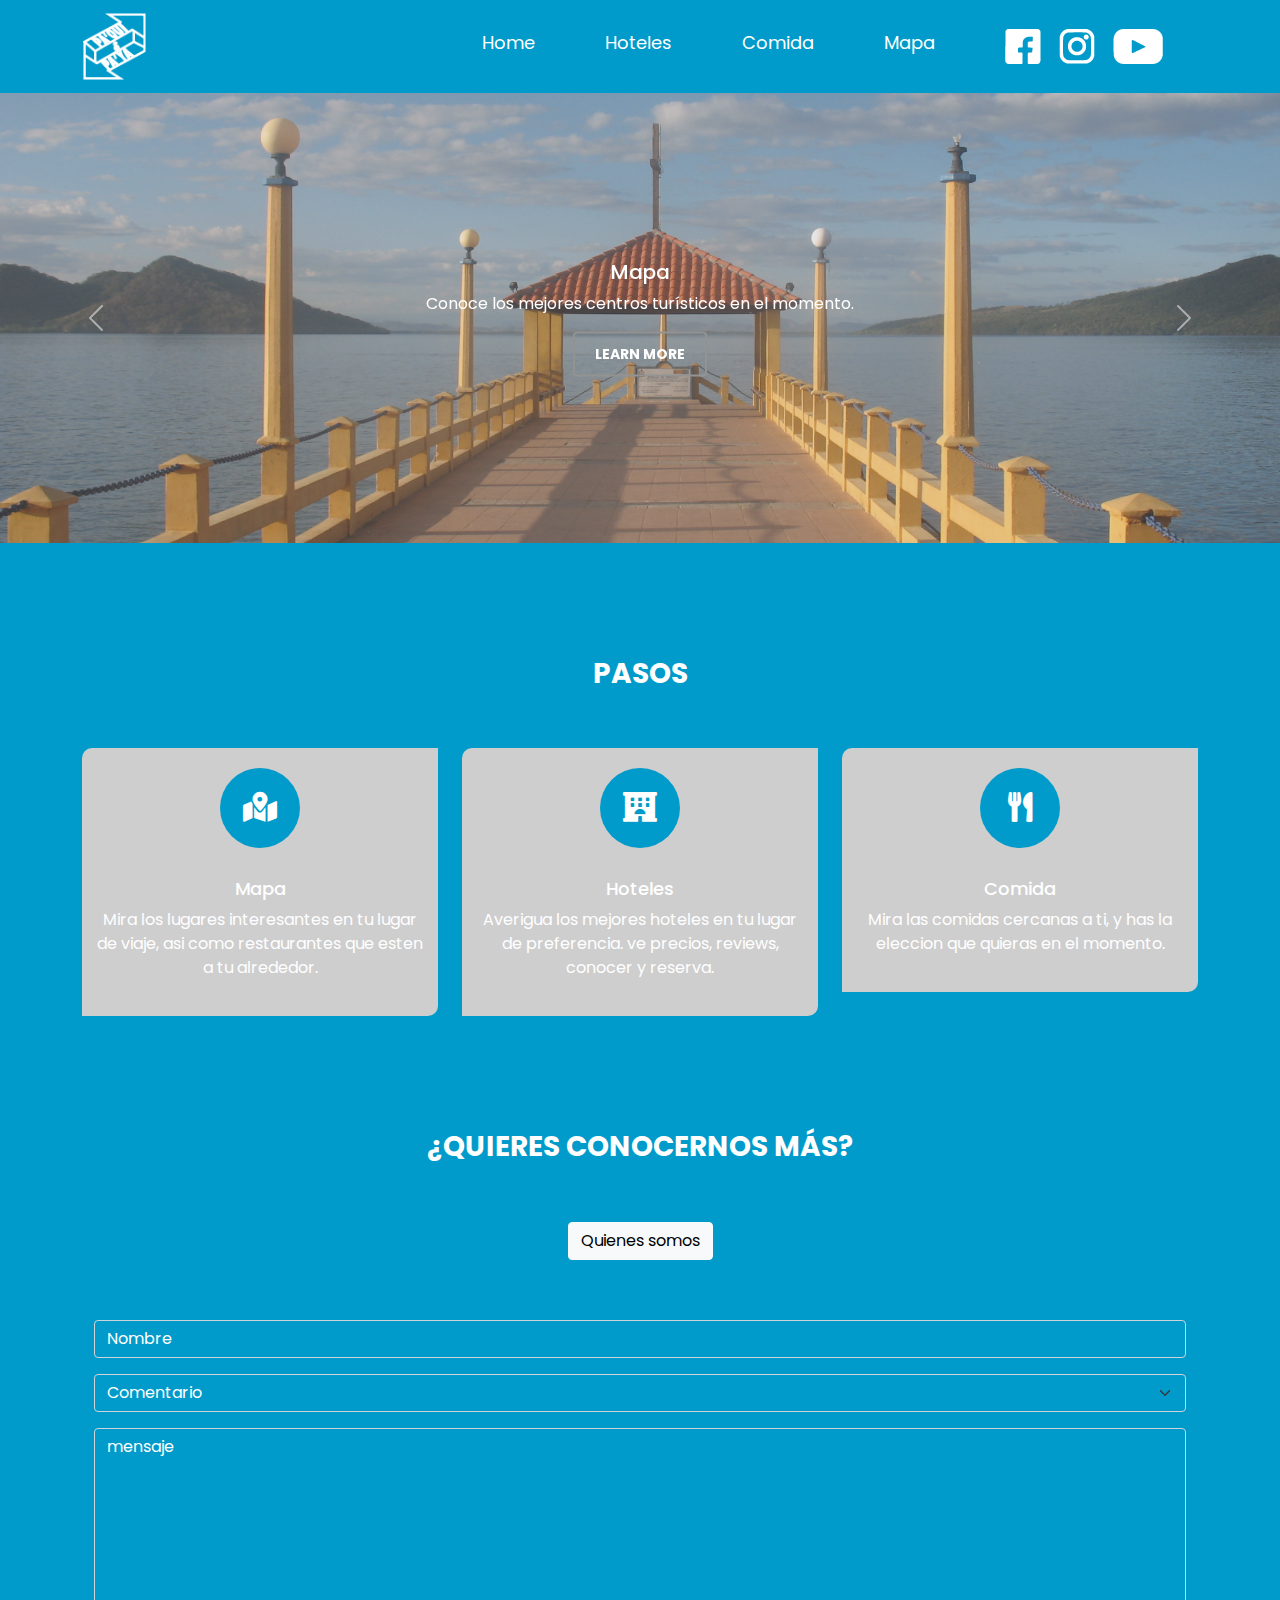
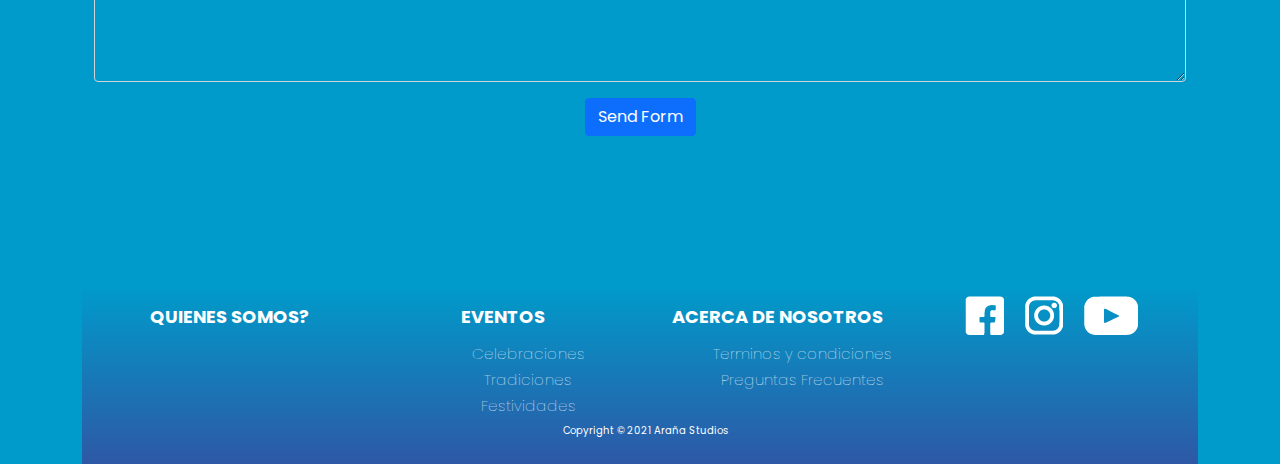
<file: index.html>
<!doctype html>
<html>
<head>
<meta charset="utf-8">
<meta name="viewport" content="width=device-width, initial-scale=1.0">

<title>Pa aqui Pa alla</title>
	<link href="css/bootstrap.min.css" rel="stylesheet">
	<link href="css/bootstrap-custom.css" rel="stylesheet">
	<link href="https://cdnjs.cloudflare.com/ajax/libs/font-awesome/5.15.2/css/all.min.css" rel="stylesheet">
	<link href="css/style.css" rel="stylesheet">
</head>

<body>
	<header>
	   <div class="container">
			<nav class="navbar navbar-expand-lg navbar-light bg-light">
				
			  <a class="navbar-brand" href="index.html"> <img src="img/Logo.png" alt="logotipo" class="img-fluid"> </a>
				 
			  		<a class="navbar-toggler" type="button" data-bs-toggle="collapse" data-bs-target="#navbar" aria-controls="navbar" aria-expanded="false" aria-label="Toggle navigation">
					<span class="navbar-toggler-icon"></span>
			 		</a>

						  <div class="collapse navbar-collapse" id="navbar">
								<ul class="navbar-nav ms-auto">
							  		<li class="nav-item active">
									<a class="nav-link" href="index.html">Home</a>
							  		</li>
									
							 		 <li class="nav-item">
									 <a class="nav-link" href="hoteles.html">Hoteles</a>
							  		 </li>
									
							  		 <li class="nav-item">
									 <a class="nav-link" href="pa-qui-pa-ya-comida.html">Comida</a>
							 		 </li>
									
									 <li class="nav-item">
									 <a class="nav-link" href="mapa.html">Mapa</a>
							 		 </li>
									
									 <li class="nav-item">
									 <a class="nav-link" href="#"><img src="img/Untitled-1.png" alt="social" class="img-fluid"></a>
							 		 </li>
									
									
							  		 
				</ul>

			  </div>
	
			</nav>
		</div>
	</header>
	

	<section id="hero">
		
		<div id="carouselExampleCaptions" class="carousel slide" data-bs-ride="carousel">
			
			
			
			  <div class="carousel-inner">
				  
				<div class="carousel-item active">
				  <img src="img/fodno.png" class="d-block w-100" alt="...">
				  <div class="carousel-caption d-none d-md-block">
					<h5>Mapa</h5>
					<p>Conoce los mejores centros turísticos en el momento.</p>
					  <a href="mapa.html" class="btn btn-light">Learn More</a>
				  </div>
				</div>
				  
				<div class="carousel-item">
				  <img src="img/hoteles.png" class="d-block w-100" alt="...">
				  <div class="carousel-caption d-none d-md-block">
					<h5>Hoteles</h5>
					<p>Conoce las mejores ofertas hoteleras de acuerdo a tu presupuesto.</p>
					  <a href="hoteles.html" class="btn btn-light">Learn More</a>
				  </div>
				</div>
				  
				<div class="carousel-item">
				  <img src="img/food.png" class="d-block w-100" alt="...">
				  <div class="carousel-caption d-none d-md-block">
					<h5>Comida</h5>
					<p>Siempre es bueno saber cuál es el mejor lugar para comer.</p>
					  <a href="pa-qui-pa-ya-comida.html" class="btn btn-light">Learn More</a>
				  </div>
				</div>
				  
			  </div>
			
			
			  <a class="carousel-control-prev" data-bs-target="#carouselExampleCaptions"  data-bs-slide="prev">
				<span class="carousel-control-prev-icon" aria-hidden="true"></span>
				<span class="visually-hidden">Previous</span>
			  </a>
			
			  <a class="carousel-control-next"  data-bs-target="#carouselExampleCaptions"  data-bs-slide="next">
				<span class="carousel-control-next-icon" aria-hidden="true"></span>
				<span class="visually-hidden">Next</span>
			  </a>
						
</div>
	
	</section>
	
	
	<section id="pasos" class="section">
		<div class="container">
			
			<h2 class="titulo">Pasos</h2>
			
			<div class="row">
				
				<article class="col-lg-4 col-sm-6 col-12">
					<div class="feature">
						<span class="circulo"><i class="fas fa-map-marked-alt"></i></span>
					    <h4>Mapa</h4>
					    <p>Mira los lugares interesantes en tu lugar de viaje, asi como restaurantes que esten a tu alrededor.</p>
					</div>	
				</article>
										 
				<article class="col-lg-4 col-sm-6 col-12">
					<div class="feature">
						<span class="circulo"><i class="fas fa-hotel"></i></span>
					    <h4>Hoteles</h4>
					    <p>Averigua los mejores hoteles en tu lugar de preferencia. ve precios, reviews, conocer y reserva.</p>
					</div>
				</article>
				
				
				
				<article class="col-lg-4 col-sm-6 col-12">
					<div class="feature">
						<span class="circulo"><i class="fas fa-utensils"></i></span>
					    <h4>Comida</h4>
					    <p>Mira las comidas cercanas a ti, y has la eleccion que quieras en el momento.</p>
					</div>   
				</article>
				 
				
			</div>
		</div>
	</section>
	
	<section id="somos" class="container">
		<div class="container">
<h2 class="titulo">¿Quieres conocernos más?</h2>
<a href="quienes.html" class="btn btn-light">Quienes somos</a>
		</div>


	
	<section id="contacto">
		<div class="container">
			<form name="form-contact" id="form-contact" method="post" action="">
						
						<div class="mb-3">
							
								<input type="text" name="name" id="name" class="form-control" placeholder="Nombre" required>
							
										
						</div>
						
						<div class="mb-3">
							<select name="subject" id="subject" class="form-select">
								<option value="Comentarios">Comentario</option>
								<option value="Consulta">Consulta</option>
								<option value="Consulta">Solicitud</option>
							</select>
						</div>
						
						<div class="mb-3">
							<textarea name="message" id="message" class="form-control" rows="10" placeholder="mensaje" required></textarea>
						</div>
						
						<div class="mb-3">
							<button type="submit" class="btn btn-primary">Send Form</button>
						</div>
					</form>
					
		</div>
	</section>
	
	<footer>
		<div class="container">
			<div class="row">
				<article class="col-lg-3 col-sm-4 col-12">
					<h3>Quienes somos?</h3>
				</article>
				
				<article class="col-lg-3 col-sm-4 col-12">
					<h3>Eventos</h3>
					<h4>Celebraciones</h4>
					<h4>Tradiciones</h4>
					<h4>Festividades</h4>
				</article>
				
				<article class="col-lg-3 col-sm-4 col-12">
					<h3>Acerca de Nosotros</h3>
					<h4>Terminos y condiciones</h4>
					<h4>Preguntas Frecuentes</h4>
				</article>
				
				<article class="col-lg-3 col-sm-4 col-12">
					<img src="img/iconos.png" alt="iconos" class="img-fluid">
				</article>
			
			
			</div>
			<p>Copyright &copy; 2021 <span>Araña Studios</span></p>
		</div>
	</footer>
	
	
	<script src="js/jquery.min.js"></script>
	<script src="js/bootstrap.min.js"></script>
			<meta name="description" content="informacion de nuestra contacto para nuestro sitio, donde puedes enviarnos un mensaje o encontar 
	nuestra direccion para tu">
	<meta name="keywords" content="turismo, honduras, turismo honduras, ruta lenca, punta sal, copan, roatan">
</body>
</html>
</file>
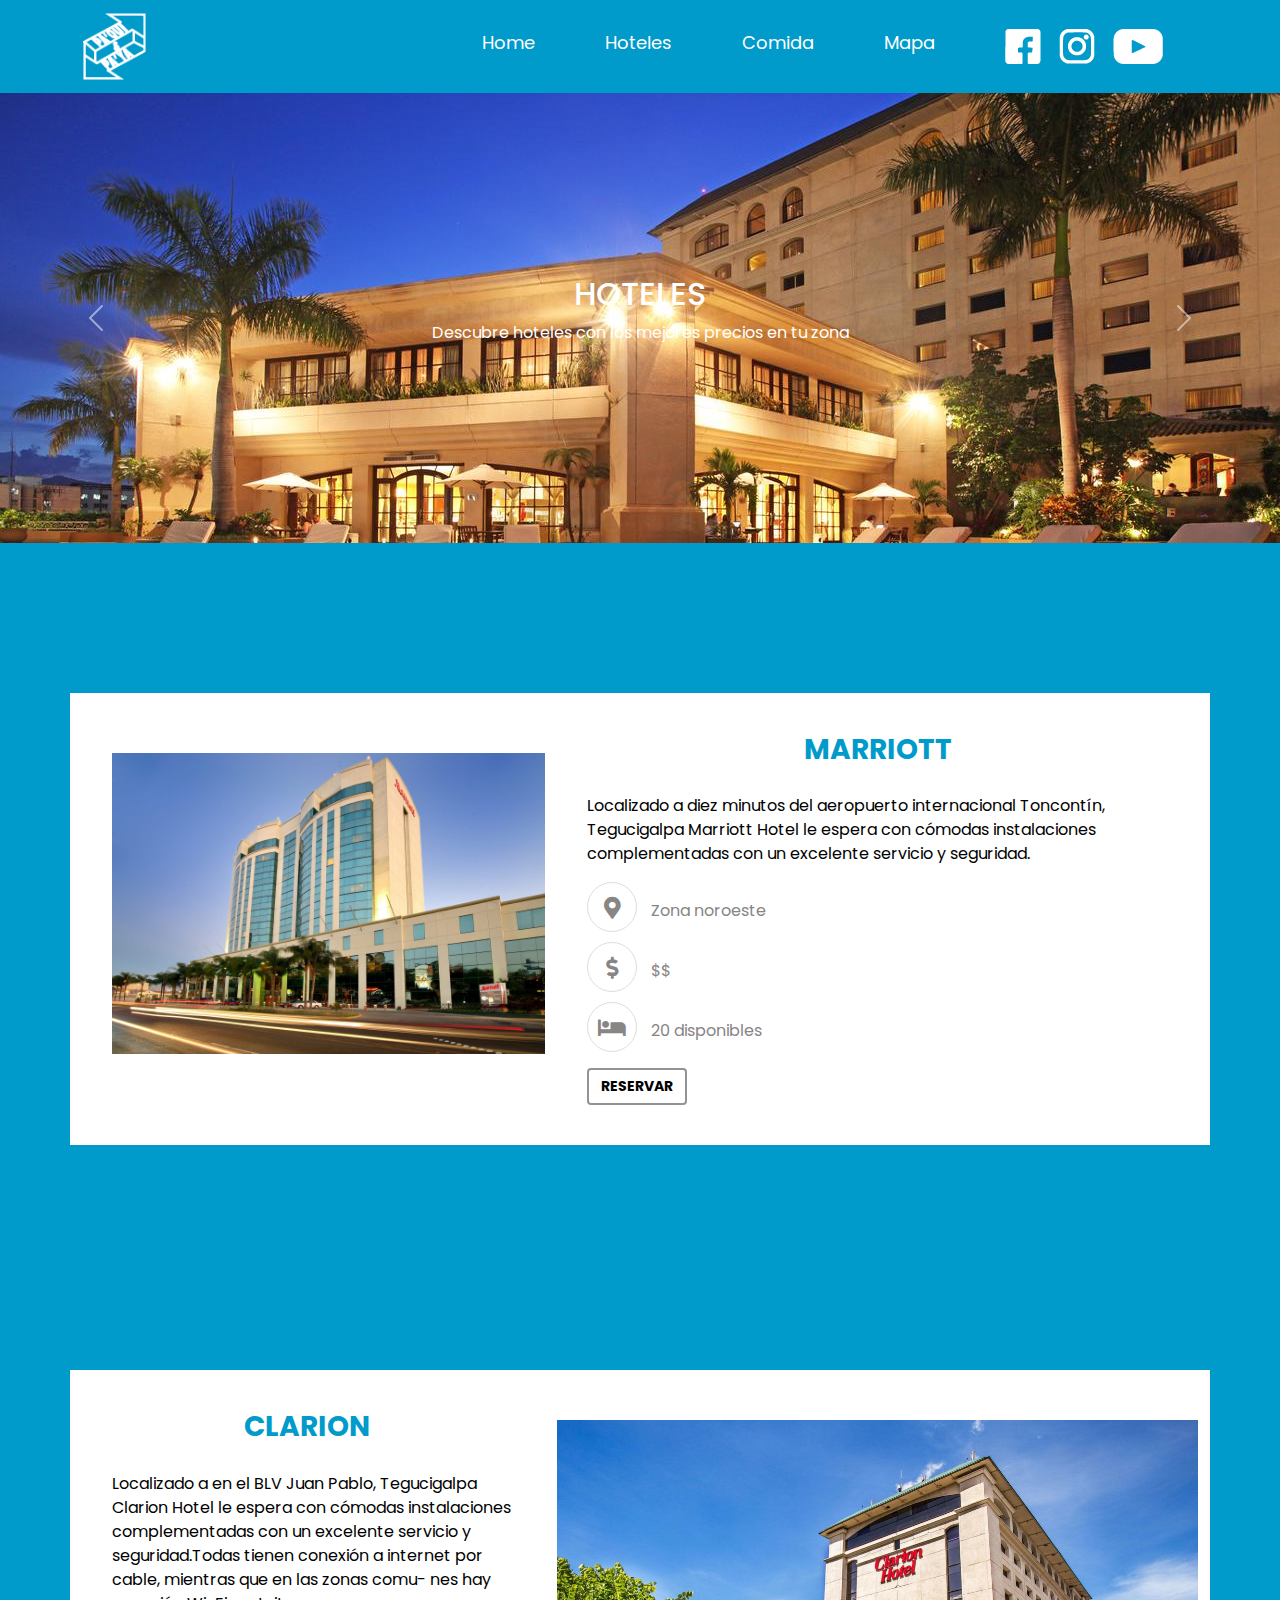
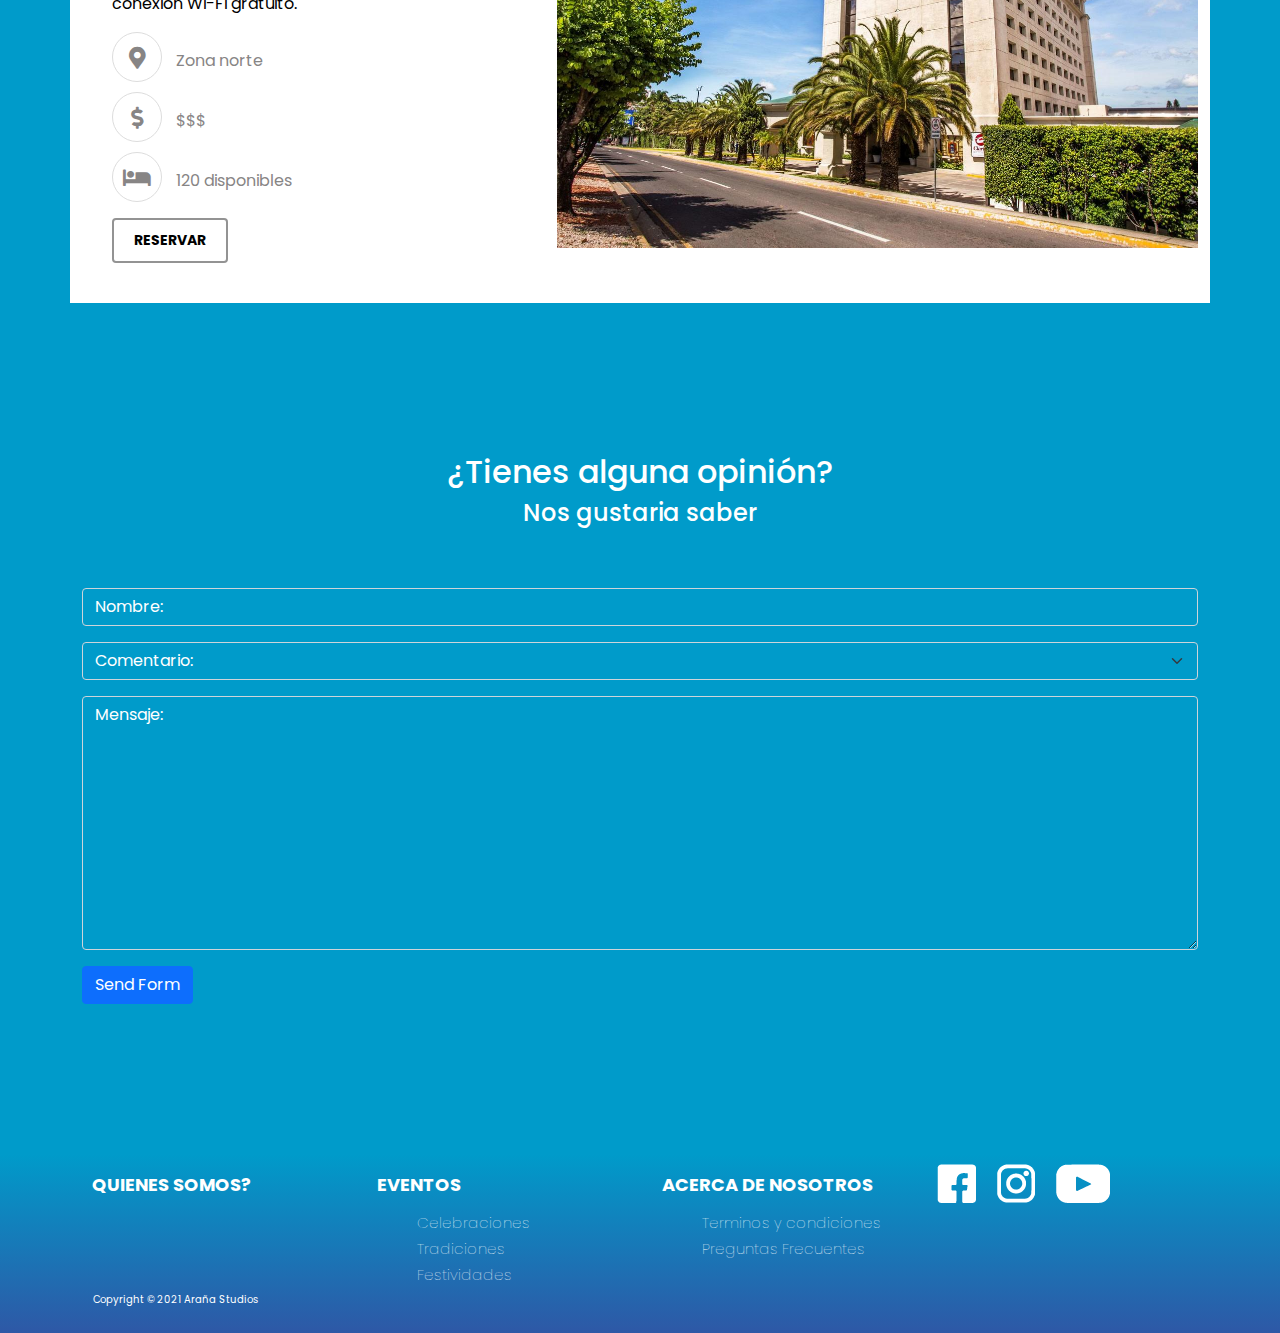
<file: hoteles.html>
<!doctype html>
<html>
<head>
<meta charset="utf-8">
<meta name="viewport" content="width=device-width, initial-scale=1.0">

<title>Pa aqui Pa alla</title>
	<link href="css/bootstrap.min.css" rel="stylesheet">
	<link href="css/bootstrap-custom.css" rel="stylesheet">
	<link href="https://cdnjs.cloudflare.com/ajax/libs/font-awesome/5.15.2/css/all.min.css" rel="stylesheet">
	<link href="css/style.css" rel="stylesheet">
</head>

<body>
	<header>
	   <div class="container">
			<nav class="navbar navbar-expand-lg navbar-light bg-light">
				
			  <a class="navbar-brand" href="index.html"> <img src="img/Logo.png" alt="logotipo" class="img-fluid"> </a>
				 
			  		<a class="navbar-toggler" type="button" data-bs-toggle="collapse" data-bs-target="#navbar" aria-controls="navbar" aria-expanded="false" aria-label="Toggle navigation">
					<span class="navbar-toggler-icon"></span>
			 		</a>

						  <div class="collapse navbar-collapse" id="navbar">
								<ul class="navbar-nav ms-auto">
							  		<li class="nav-item">
									<a class="nav-link" href="index.html">Home</a>
							  		</li>
									
							 		 <li class="nav-item active">
									 <a class="nav-link" href="#">Hoteles</a>
							  		 </li>
									
							  		 <li class="nav-item">
									 <a class="nav-link" href="pa-qui-pa-ya-comida.html">Comida</a>
							 		 </li>
									
									 <li class="nav-item">
									 <a class="nav-link" href="mapa.html">Mapa</a>
							 		 </li>
									
									 <li class="nav-item">
									 <a class="nav-link" href="#"><img src="img/Untitled-1.png" alt="social" class="img-fluid"></a>
							 		 </li>
									
									
							  		 
				</ul>

			  </div>
	
			</nav>
		</div>
	</header>
	

	<section id="hero">
		
		<div id="carouselExampleCaptions" class="carousel slide" data-bs-ride="carousel">
		
			  <div class="carousel-inner">
				  
				<div class="carousel-item active">
				  <img src="img/hotel1.jpg" class="d-block w-100" alt="...">
				  <div class="carousel-caption d-none d-md-block">
					<h2>HOTELES</h2>
					<p>Descubre hoteles con los mejores precios en tu zona</p>
					 
				  </div>
				</div>
				  
				<div class="carousel-item">
				  <img src="img/kkk.jpeg" class="d-block w-100" alt="...">
				  <div class="carousel-caption d-none d-md-block">
					<h2>HABITACIONES</h2>
					<p>Habitaciones comodas, cinco estrellas con las mejores vistas</p>
					  
				  </div>
				</div>
				  
				<div class="carousel-item">
				  <img src="img/jjj.png" class="d-block w-100" alt="...">
				  <div class="carousel-caption d-none d-md-block">
					<h2>PERSONAL</h2>
					<p>Personal cien porciento capacitado para cubrir todas tus necesidades </p>
					  
				  </div>
				</div>
				  
			  </div>
			
			
			  <a class="carousel-control-prev" data-bs-target="#carouselExampleCaptions"  data-bs-slide="prev">
				<span class="carousel-control-prev-icon" aria-hidden="true"></span>
				<span class="visually-hidden">Previous</span>
			  </a>
			
			  <a class="carousel-control-next"  data-bs-target="#carouselExampleCaptions"  data-bs-slide="next">
				<span class="carousel-control-next-icon" aria-hidden="true"></span>
				<span class="visually-hidden">Next</span>
			  </a>
						
</div>
	
	</section>
	
	
	<section id="marriot" class="section">
		<div class="container">
			<div class="row">
			<article class="col-lg-5 col-sm-6 col-12">
			<img src="img/marriot.jpeg" alt="scuare" class="img-fluid" width="1800px" height="1800px">
			</article>
			
			<article class="col-lg-7 col-sm-6 col-12">
				<h2 class="titulo"> Marriott</h2>
				<p>Localizado a diez minutos del aeropuerto internacional Toncontín, Tegucigalpa Marriott Hotel le espera con cómodas instalaciones complementadas con un excelente servicio y seguridad. </p>
				<ul class="list-icon list-unstyled">
				<li> <i class="fas fa-map-marker-alt"></i> Zona noroeste</li>
					<li> <i class="fas fa-dollar-sign"></i> $$</li>
					<li> <i class="fas fa-bed"></i> 20 disponibles</li>
				</ul>
				<a href="#" class="btn btn-light">Reservar</a>
			
			</article>
		</div>
			
		</div>
	</section>
	
	<section id="clarion" class="section">
		<div class="container">
			<div class="row">
			<article class="col-lg-5 col-sm-6 col-12">
				<h2 class="titulo"> Clarion</h2>
				<p>Localizado a en el BLV Juan Pablo, Tegucigalpa Clarion Hotel le espera con cómodas instalaciones complementadas con un excelente servicio y seguridad.Todas tienen conexión a internet por cable, mientras que en las zonas comu- nes hay conexión Wi-Fi gratuito.  </p>
				<ul class="list-icon list-unstyled">
				<li> <i class="fas fa-map-marker-alt"></i> Zona norte</li>
					<li> <i class="fas fa-dollar-sign"></i> $$$</li>
					<li> <i class="fas fa-bed"></i> 120 disponibles</li>
				</ul>
				<a href="#" class="btn btn-light">Reservar</a>
			
			</article>
			
			<article class="col-lg-7 col-sm-6 col-12">
				<img src="img/clarion.jpg" alt="scuare2" class="img-fluid" width="1800px" height="1800px">
				
				</div>
			</div>
			</section>
	<div class="container" id="preguntas">
		
		<h2> ¿Tienes alguna opinión?</h2>
		<h4> Nos gustaria saber</h4>
		</div>
	
	<section id="contacto">
		<div class="container">
			<form name="form-contact" id="form-contact" method="post" action="">
						
						<div class="mb-3">
							
								<input type="text" name="name" id="name" class="form-control" placeholder="Nombre:" required>
							
										
						</div>
						
						<div class="mb-3">
							<select name="subject" id="subject" class="form-select">
								<option value="Comentarios">Comentario:</option>
								<option value="Consulta">Consulta:</option>
								<option value="Consulta">Solicitud:</option>
							</select>
						</div>
						
						<div class="mb-3">
							<textarea name="message" id="message" class="form-control" rows="10" placeholder="Mensaje:" required></textarea>
						</div>
						
						<div class="mb-3">
							<button type="submit" class="btn btn-primary">Send Form</button>
						</div>
					</form>
					
		</div>
	</section>
	
	<footer>
		<div class="container">
			<div class="row">
				<article class="col-lg-3 col-sm-4 col-12">
					<h3>Quienes somos?</h3>
				</article>
				
				<article class="col-lg-3 col-sm-4 col-12">
					<h3>Eventos</h3>
					<h4>Celebraciones</h4>
					<h4>Tradiciones</h4>
					<h4>Festividades</h4>
				</article>
				
				<article class="col-lg-3 col-sm-4 col-12">
					<h3>Acerca de Nosotros</h3>
					<h4>Terminos y condiciones</h4>
					<h4>Preguntas Frecuentes</h4>
				</article>
				
				<article class="col-lg-3 col-sm-4 col-12">
					<img src="img/iconos.png" alt="iconos" class="img-fluid">
				</article>
			
			
			</div>
			<p>Copyright &copy; 2021 <span>Araña Studios</span></p>
		</div>
	</footer>
	
	
	<script src="js/jquery.min.js"></script>
	<script src="js/bootstrap.min.js"></script>
</body>
</html>
</file>
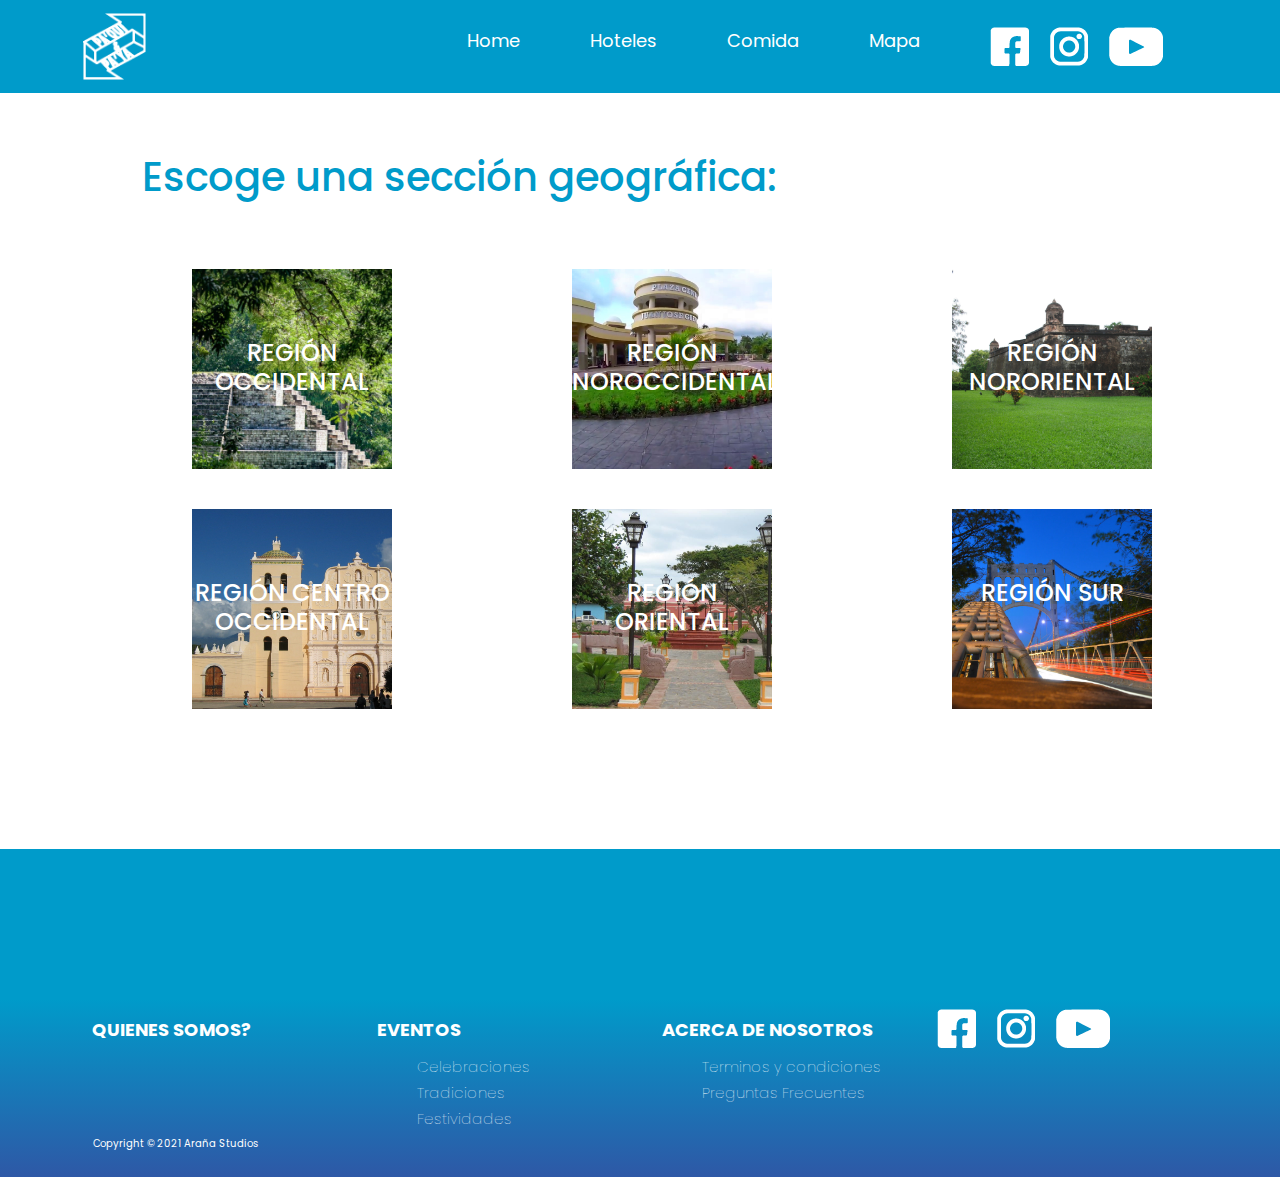
<file: mapa.html>
<!DOCTYPE html>
<html>
  <head>
    <meta charset="utf-8">
	<meta name="viewport" content="width=device-width, initial-scale=1.0">
    <title>Mapas</title>
    <!-- Bootstrap -->
	<link href="css/bootstrap.min.css" rel="stylesheet">
	<link href="css/bootstrap-custom.css" rel="stylesheet">
	<link href="https://cdnjs.cloudflare.com/ajax/libs/font-awesome/5.15.2/css/all.min.css" rel="stylesheet">
	<link href="css/style.css" rel="stylesheet">
	</head>
	
	  <body>
	<header>
	   <div class="container">
			<nav class="navbar navbar-expand-lg navbar-light">
				
			  <a class="navbar-brand" href="index.html"> <img src="img/Logo.png" alt="logotipo" class="img-fluid"> </a>
				 
			  		<a class="navbar-toggler" type="button" data-bs-toggle="collapse" data-bs-target="#navbar" aria-controls="navbar" aria-expanded="false" aria-label="Toggle navigation">
					<span class="navbar-toggler-icon"></span>
			 		</a>

						  <div class="collapse navbar-collapse" id="navbar">
								<ul class="navbar-nav ms-auto">
							  		<li class="nav-item">
									<a class="nav-link" href="index.html">Home</a>
							  		</li>
									
							 		 <li class="nav-item">
									 <a class="nav-link" href="hoteles.html">Hoteles</a>
							  		 </li>
									
							  		 <li class="nav-item">
									 <a class="nav-link" href="pa-qui-pa-ya-comida.html">Comida</a>
							 		 </li>
									
									 <li class="nav-item active">
									 <a class="nav-link" href="mapa.html">Mapa</a>
							 		 </li>
									
									 <li class="nav-item">
									 <a class="nav-link" href="#"><img src="img/iconos.png" alt="social" class="img-fluid"></a>
							 		 </li>
									
									
							  		 
				</ul>

			  </div>
	
			</nav>
	  </div>
	</header>
	  
	<section id="region">	  
		<div class="container">
			<h1>Escoge una sección geográfica:</h1>
		</div>
		
		<section id="features">
		<div class="container">
			<div class="row">
				<article class="col-lg-4 col-sm-3 col-12">
					<span class="cuadrado1"><h4>REGIÓN OCCIDENTAL</h4></span>
				</article>
				
				<article class="col-lg-4 col-sm-3 col-12">
					<span class="cuadrado2"><h4>REGIÓN NOROCCIDENTAL</h4></span>
				</article>
				
				<article class="col-lg-4 col-sm-3 col-12">
					<span class="cuadrado3"><h4>REGIÓN NORORIENTAL</h4></span>
				</article>
				
				<article class="col-lg-4 col-sm-3 col-12">
					<span class="cuadrado4"><h4>REGIÓN CENTRO OCCIDENTAL</h4></span>
				</article>
				
				<article class="col-lg-4 col-sm-3 col-12">
					<span class="cuadrado5"><h4>REGIÓN ORIENTAL</h4></span>
				</article>
				
				<article class="col-lg-4 col-sm-3 col-12">
					<span class="cuadrado6"><h4>REGIÓN SUR</h4></span>
				</article>
				
			</div>
		</div>
		</section>
		  </section>
	  <footer>
		<div class="container">
			<div class="row">
				<article class="col-lg-3 col-sm-4 col-12">
					<h3>Quienes somos?</h3>
				</article>
				
				<article class="col-lg-3 col-sm-4 col-12">
					<h3>Eventos</h3>
					<h4>Celebraciones</h4>
					<h4>Tradiciones</h4>
					<h4>Festividades</h4>
				</article>
				
				<article class="col-lg-3 col-sm-4 col-12">
					<h3>Acerca de Nosotros</h3>
					<h4>Terminos y condiciones</h4>
					<h4>Preguntas Frecuentes</h4>
				</article>
				
				<article class="col-lg-3 col-sm-4 col-12">
					<img src="img/iconos.png" alt="iconos" class="img-fluid">
				</article>
			
			
			</div>
			<p>Copyright &copy; 2021 <span>Araña Studios</span></p>
		</div>
	</footer>
	  

  	<!-- body code goes here -->


	<!-- jQuery (necessary for Bootstrap's JavaScript plugins) --> 
	<script src="js/jquery-3.4.1.min.js"></script>

	<!-- Include all compiled plugins (below), or include individual files as needed -->
	<script src="js/popper.min.js"></script> 
	<script src="js/bootstrap-4.4.1.js"></script>
  </body>
</html>
</file>
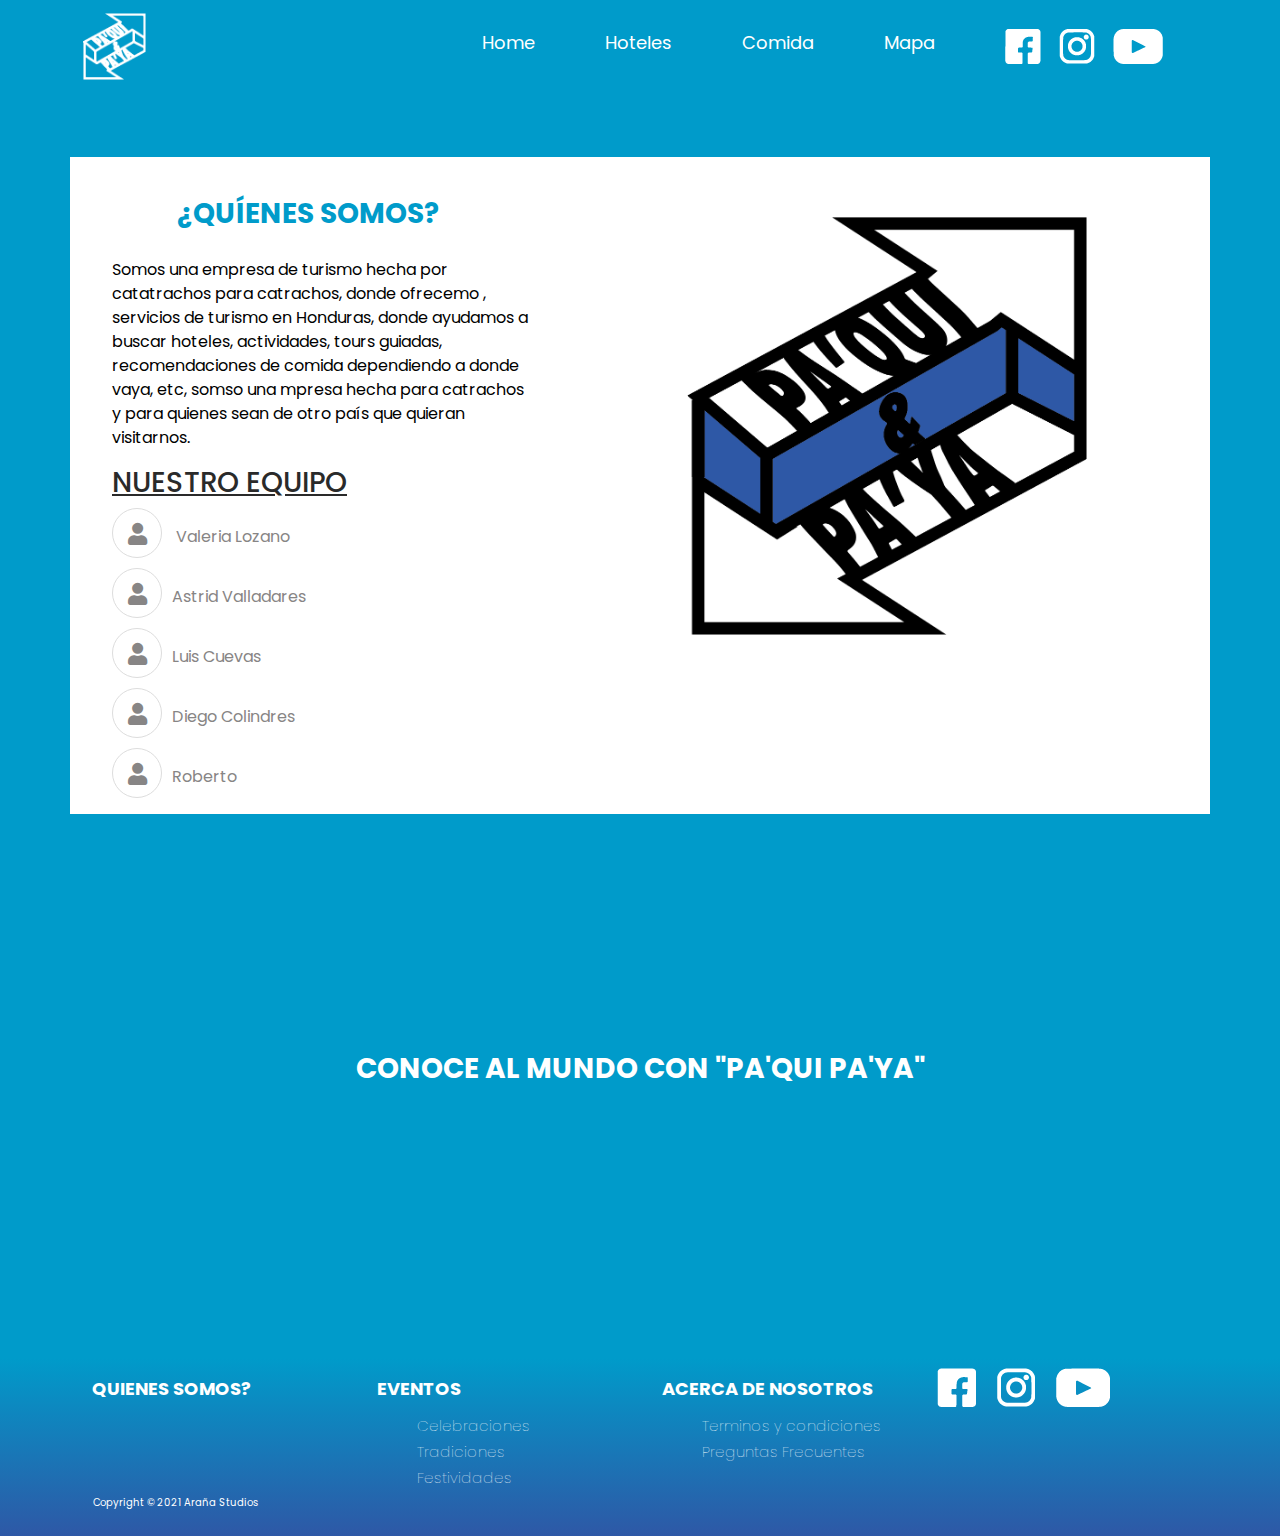
<file: quienes.html>
<!doctype html>
<html>
<head>
<meta charset="utf-8">
<meta name="viewport" content="width=device-width, initial-scale=1.0">

<title>Pa aqui Pa alla</title>
	<link href="css/bootstrap.min.css" rel="stylesheet">
	<link href="css/bootstrap-custom.css" rel="stylesheet">
	<link href="https://cdnjs.cloudflare.com/ajax/libs/font-awesome/5.15.2/css/all.min.css" rel="stylesheet">
	<link href="css/style.css" rel="stylesheet">
</head>

<body>
	<header>
	   <div class="container">
			<nav class="navbar navbar-expand-lg navbar-light bg-light">
				
			  <a class="navbar-brand" href="index.html"> <img src="img/Logo.png" alt="logotipo" class="img-fluid"> </a>
				 
			  		<a class="navbar-toggler" type="button" data-bs-toggle="collapse" data-bs-target="#navbar" aria-controls="navbar" aria-expanded="false" aria-label="Toggle navigation">
					<span class="navbar-toggler-icon"></span>
			 		</a>

						  <div class="collapse navbar-collapse" id="navbar">
								<ul class="navbar-nav ms-auto">
							  		<li class="nav-item active">
									<a class="nav-link" href="index.html">Home</a>
							  		</li>
									
							 		 <li class="nav-item">
									 <a class="nav-link" href="hoteles.html">Hoteles</a>
							  		 </li>
									
							  		 <li class="nav-item">
									 <a class="nav-link" href="pa-qui-pa-ya-comida.html">Comida</a>
							 		 </li>
									
									 <li class="nav-item">
									 <a class="nav-link" href="mapa.html">Mapa</a>
							 		 </li>
									
									 <li class="nav-item">
									 <a class="nav-link" href="#"><img src="img/Untitled-1.png" alt="social" class="img-fluid"></a>
							 		 </li>
									
									
							  		 
				</ul>

			  </div>
	
			</nav>
		</div>
	</header>

	
	
	<section id="who" class="section">
		<div class="container">
			<div class="row">
			<article class="col-lg-5 col-sm-6 col-12">
			<h2 class="titulo"> ¿quíenes somos?</h2>
				<p>Somos una empresa de turismo hecha por catatrachos para catrachos, donde ofrecemo , servicios de turismo en Honduras, donde ayudamos a buscar hoteles, actividades, tours guiadas, recomendaciones de comida dependiendo a donde vaya, etc, somso una mpresa hecha para catrachos y para quienes sean de otro país que quieran visitarnos.   </p>
				<h3><u>NUESTRO EQUIPO</u></h3>
				<ul class="list-icon list-unstyled">
				<li> <i class="fas fa-user"></i> Valeria Lozano</li>
					<li> <i class="fas fa-user"></i>Astrid Valladares</li>
					<li> <i class="fas fa-user"></i>Luis Cuevas </li>
					<li> <i class="fas fa-user"></i>Diego Colindres </li>
					<li> <i class="fas fa-user"></i>Roberto </li>
				</ul>
				
			</article>
			
			<article class="col-lg-7 col-sm-6 col-12">
				<img src="img/Copia de AZUL-BLANCO.png" alt="scuare" class="img-fluid" width="400px" height="800px">

			
			</article>
		</div>
			
		</div>
	</section>
	
	
		<section id="equipo" class="section">	
	<div class="container">
	
		<h1 class="titulo"> Conoce al mundo con "Pa'qui Pa'ya" </h1>
		
		
			</div>
		</section>
	<footer>
		<div class="container">
			<div class="row">
				<article class="col-lg-3 col-sm-4 col-12">
					<h3>Quienes somos?</h3>
				</article>
				
				<article class="col-lg-3 col-sm-4 col-12">
					<h3>Eventos</h3>
					<h4>Celebraciones</h4>
					<h4>Tradiciones</h4>
					<h4>Festividades</h4>
				</article>
				
				<article class="col-lg-3 col-sm-4 col-12">
					<h3>Acerca de Nosotros</h3>
					<h4>Terminos y condiciones</h4>
					<h4>Preguntas Frecuentes</h4>
				</article>
				
				<article class="col-lg-3 col-sm-4 col-12">
					<img src="img/iconos.png" alt="iconos" class="img-fluid">
				</article>
			
			
			</div>
			<p>Copyright &copy; 2021 <span>Araña Studios</span></p>
		</div>
	</footer>
	
	
	<script src="js/jquery.min.js"></script>
	<script src="js/bootstrap.min.js"></script>
		<meta name="description" content="informacion de nuestra contacto para nuestro sitio, donde puedes enviarnos un mensaje o encontar 
	nuestra direccion para tu">
	<meta name="keywords" content="turismo, honduras, turismo honduras, ruta lenca, punta sal, copan, roatan">
</body>
</html>
</file>
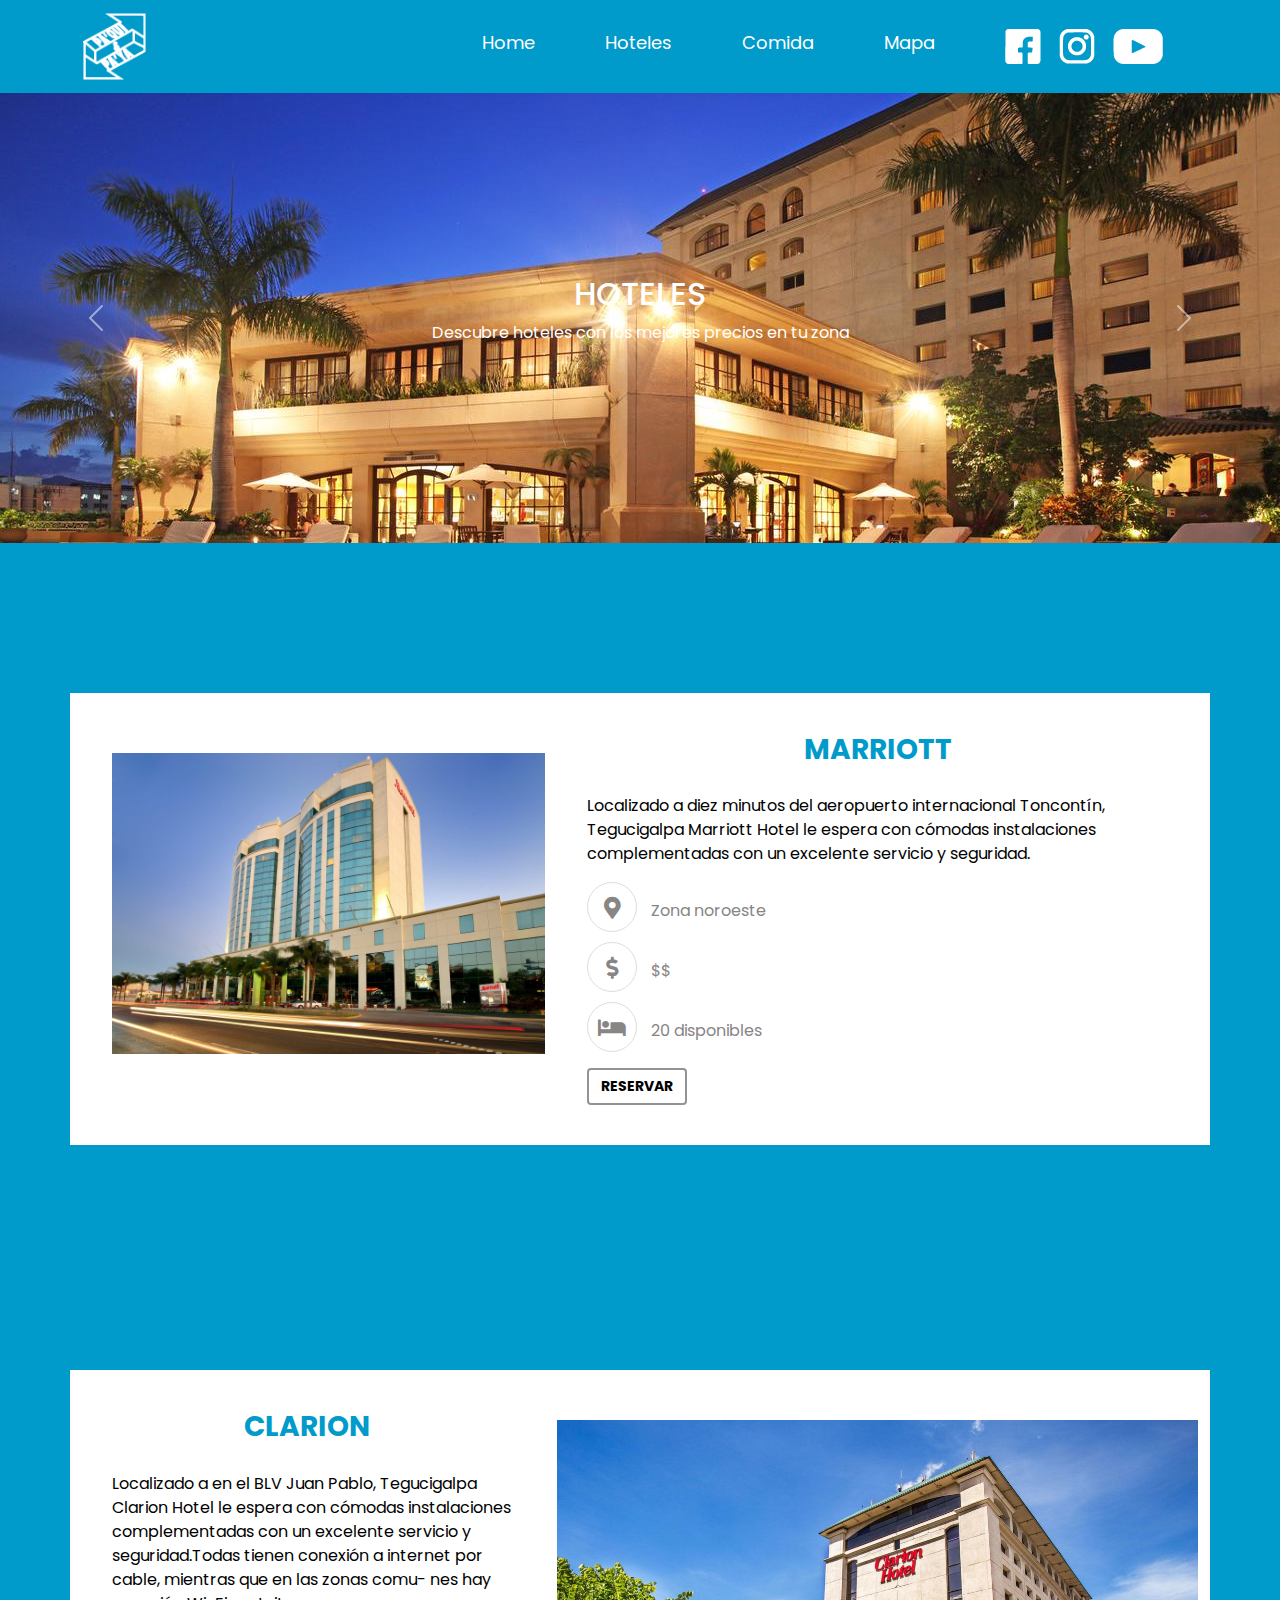
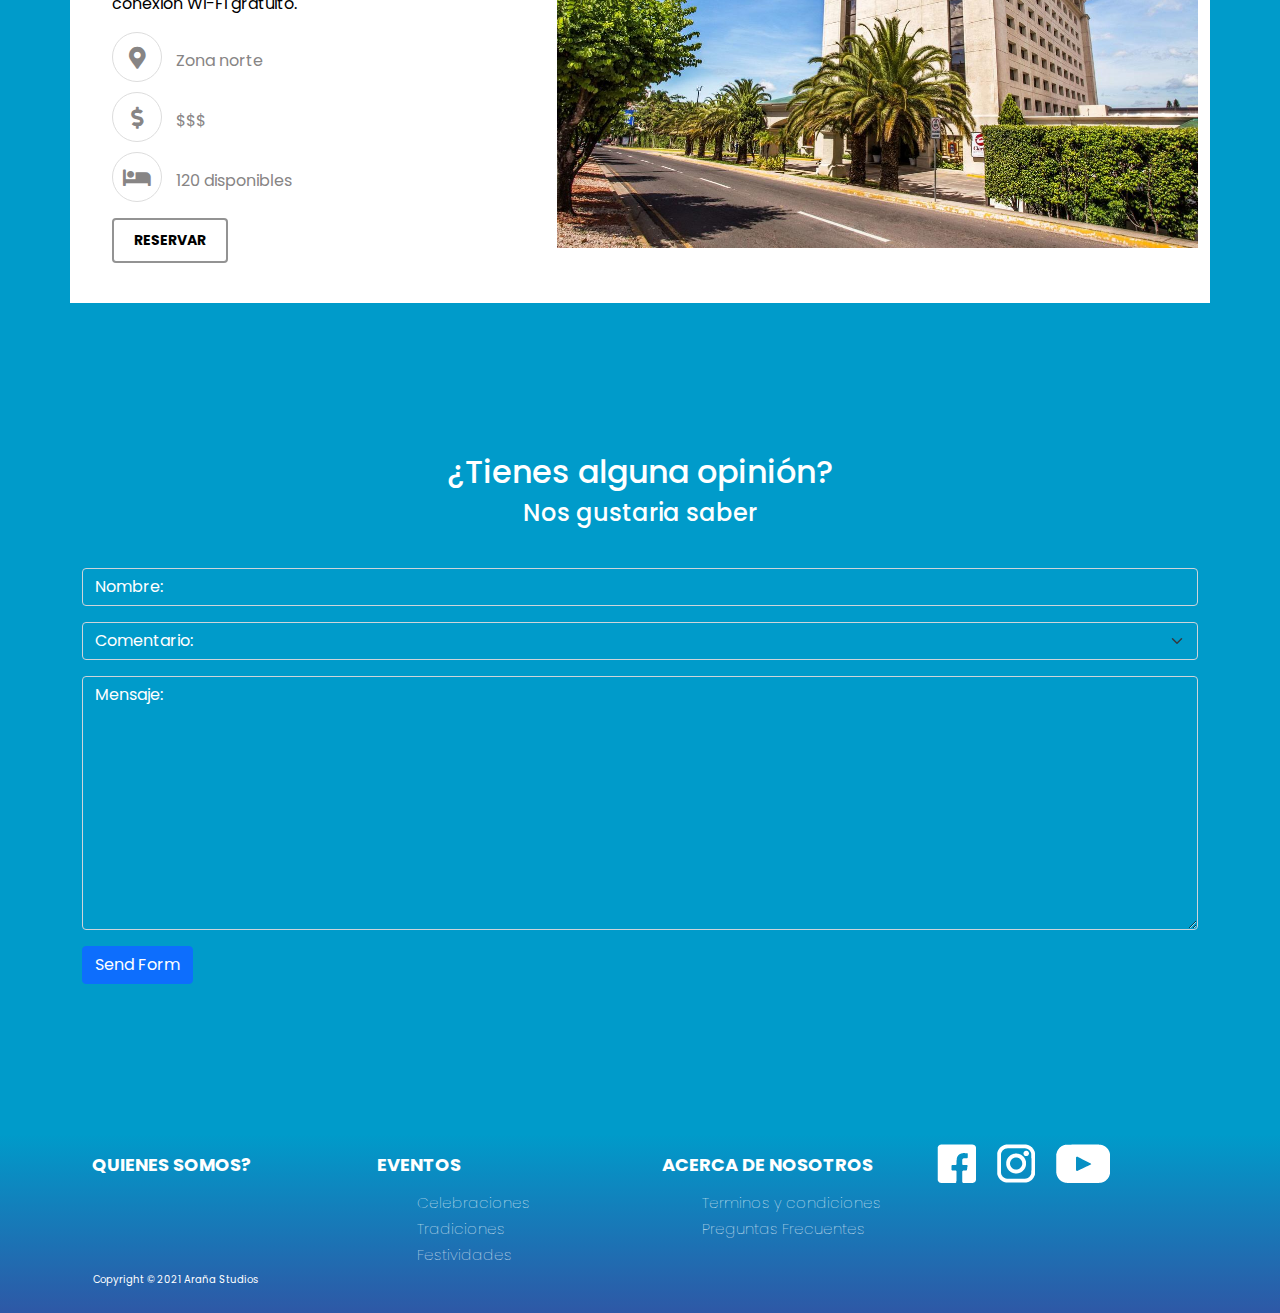
<file: astrid/hoteles1.html>
<!doctype html>
<html>
<head>
<meta charset="utf-8">
<meta name="viewport" content="width=device-width, initial-scale=1.0">

<title>Pa aqui Pa alla</title>
	<link href="css/bootstrap.min.css" rel="stylesheet">
	<link href="css/bootstrap-custom.css" rel="stylesheet">
	<link href="https://cdnjs.cloudflare.com/ajax/libs/font-awesome/5.15.2/css/all.min.css" rel="stylesheet">
	<link href="css/style.css" rel="stylesheet">
</head>

<body>
	<header>
	   <div class="container">
			<nav class="navbar navbar-expand-lg navbar-light bg-light">
				
			  <a class="navbar-brand" href="index.html"> <img src="img/Logo.png" alt="logotipo" class="img-fluid"> </a>
				 
			  		<a class="navbar-toggler" type="button" data-bs-toggle="collapse" data-bs-target="#navbar" aria-controls="navbar" aria-expanded="false" aria-label="Toggle navigation">
					<span class="navbar-toggler-icon"></span>
			 		</a>

						  <div class="collapse navbar-collapse" id="navbar">
								<ul class="navbar-nav ms-auto">
							  		<li class="nav-item active">
									<a class="nav-link" href="index.html">Home</a>
							  		</li>
									
							 		 <li class="nav-item">
									 <a class="nav-link" href="#">Hoteles</a>
							  		 </li>
									
							  		 <li class="nav-item">
									 <a class="nav-link" href="#">Comida</a>
							 		 </li>
									
									 <li class="nav-item">
									 <a class="nav-link" href="#">Mapa</a>
							 		 </li>
									
									 <li class="nav-item">
									 <a class="nav-link" href="#"><img src="img/Untitled-1.png" alt="social" class="img-fluid"></a>
							 		 </li>
									
									
							  		 
				</ul>

			  </div>
	
			</nav>
		</div>
	</header>
	

	<section id="hero">
		
		<div id="carouselExampleCaptions" class="carousel slide" data-bs-ride="carousel">
		
			  <div class="carousel-inner">
				  
				<div class="carousel-item active">
				  <img src="img/hotel1.jpg" class="d-block w-100" alt="...">
				  <div class="carousel-caption d-none d-md-block">
					<h2>HOTELES</h2>
					<p>Descubre hoteles con los mejores precios en tu zona</p>
					 
				  </div>
				</div>
				  
				<div class="carousel-item">
				  <img src="img/kkk.jpeg" class="d-block w-100" alt="...">
				  <div class="carousel-caption d-none d-md-block">
					<h2>HABITACIONES</h2>
					<p>Habitaciones comodas, cinco estrellas con las mejores vistas</p>
					  
				  </div>
				</div>
				  
				<div class="carousel-item">
				  <img src="img/jjj.png" class="d-block w-100" alt="...">
				  <div class="carousel-caption d-none d-md-block">
					<h2>PERSONAL</h2>
					<p>Personal cien porciento capacitado para cubrir todas tus necesidades </p>
					  
				  </div>
				</div>
				  
			  </div>
			
			
			  <a class="carousel-control-prev" data-bs-target="#carouselExampleCaptions"  data-bs-slide="prev">
				<span class="carousel-control-prev-icon" aria-hidden="true"></span>
				<span class="visually-hidden">Previous</span>
			  </a>
			
			  <a class="carousel-control-next"  data-bs-target="#carouselExampleCaptions"  data-bs-slide="next">
				<span class="carousel-control-next-icon" aria-hidden="true"></span>
				<span class="visually-hidden">Next</span>
			  </a>
						
</div>
	
	</section>
	
	
	<section id="marriot" class="section">
		<div class="container">
			<div class="row">
			<article class="col-lg-5 col-sm-6 col-12">
			<img src="img/marriot.jpeg" alt="scuare" class="img-fluid" width="1800px" height="1800px">
			</article>
			
			<article class="col-lg-7 col-sm-6 col-12">
				<h2 class="titulo"> Marriott</h2>
				<p>Localizado a diez minutos del aeropuerto internacional Toncontín, Tegucigalpa Marriott Hotel le espera con cómodas instalaciones complementadas con un excelente servicio y seguridad. </p>
				<ul class="list-icon list-unstyled">
				<li> <i class="fas fa-map-marker-alt"></i> Zona noroeste</li>
					<li> <i class="fas fa-dollar-sign"></i> $$</li>
					<li> <i class="fas fa-bed"></i> 20 disponibles</li>
				</ul>
				<a href="#" class="btn btn-light">Reservar</a>
			
			</article>
		</div>
			
		</div>
	</section>
	
	<section id="clarion" class="section">
		<div class="container">
			<div class="row">
			<article class="col-lg-5 col-sm-6 col-12">
				<h2 class="titulo"> Clarion</h2>
				<p>Localizado a en el BLV Juan Pablo, Tegucigalpa Clarion Hotel le espera con cómodas instalaciones complementadas con un excelente servicio y seguridad.Todas tienen conexión a internet por cable, mientras que en las zonas comu- nes hay conexión Wi-Fi gratuito.  </p>
				<ul class="list-icon list-unstyled">
				<li> <i class="fas fa-map-marker-alt"></i> Zona norte</li>
					<li> <i class="fas fa-dollar-sign"></i> $$$</li>
					<li> <i class="fas fa-bed"></i> 120 disponibles</li>
				</ul>
				<a href="#" class="btn btn-light">Reservar</a>
			
			</article>
			
			<article class="col-lg-7 col-sm-6 col-12">
				<img src="img/clarion.jpg" alt="scuare2" class="img-fluid" width="1800px" height="1800px">
				
				</div>
			</div>
			</section>
	<div class="container" id="preguntas">
		
		<h2> ¿Tienes alguna opinión?</h2>
		<h4> Nos gustaria saber</h4>
		</div>
	
	<section id="contacto">
		<div class="container">
			<form name="form-contact" id="form-contact" method="post" action="">
						
						<div class="mb-3">
							
								<input type="text" name="name" id="name" class="form-control" placeholder="Nombre:" required>
							
										
						</div>
						
						<div class="mb-3">
							<select name="subject" id="subject" class="form-select">
								<option value="Comentarios">Comentario:</option>
								<option value="Consulta">Consulta:</option>
								<option value="Consulta">Solicitud:</option>
							</select>
						</div>
						
						<div class="mb-3">
							<textarea name="message" id="message" class="form-control" rows="10" placeholder="Mensaje:" required></textarea>
						</div>
						
						<div class="mb-3">
							<button type="submit" class="btn btn-primary">Send Form</button>
						</div>
					</form>
					
		</div>
	</section>
	
	<footer>
		<div class="container">
			<div class="row">
				<article class="col-lg-3 col-sm-4 col-12">
					<h3>Quienes somos?</h3>
				</article>
				
				<article class="col-lg-3 col-sm-4 col-12">
					<h3>Eventos</h3>
					<h4>Celebraciones</h4>
					<h4>Tradiciones</h4>
					<h4>Festividades</h4>
				</article>
				
				<article class="col-lg-3 col-sm-4 col-12">
					<h3>Acerca de Nosotros</h3>
					<h4>Terminos y condiciones</h4>
					<h4>Preguntas Frecuentes</h4>
				</article>
				
				<article class="col-lg-3 col-sm-4 col-12">
					<img src="img/iconos.png" alt="iconos" class="img-fluid">
				</article>
			
			
			</div>
			<p>Copyright &copy; 2021 <span>Araña Studios</span></p>
		</div>
	</footer>
	
	
	<script src="js/jquery.min.js"></script>
	<script src="js/bootstrap.min.js"></script>
</body>
</html>
</file>
<file: css/style.css>
@import url('https://fonts.googleapis.com/css2?family=Poppins:wght@100;200;300;400;500;600;700;800&display=swap');
body{
	font-family: 'Poppins', sans-serif;
	color: #FFFFFF;
	background-color: #009BCA;

}
header {

	background-color: #009BCA;
}
#navbar a{
	padding: 15px 35px;
}


#hero .btn-light{
	background-color: transparent;
	border: 2px solid #939393;
	padding: 10px 20px;
	text-transform: uppercase;
	color: #FFFFFF;
	font-size: 14px;
	font-weight: 700;
}
#hero .btn-light:hover{
	background-color: #009BCA;
	color: #fff;
	border-color: #009BCA;
}
#pasos{
	text-align: center;
	background-color: #009BCA;
}
#pasos h4{
	font-size: 18px;
	margin-top: 30px;
}
.section{
	padding: 5% 0;
}
#pasos .feature{
	background-color: #CECECE;
	padding: 20px 10px;
	border-top-left-radius: 10px;
	border-bottom-right-radius: 10px;
}
#pasos .feature:hover .circulo{
	background-color: #2E58A6;
	transition: all 0.3s ease-in-out;
}
#pasos .circulo{
	transition: all 0.6s ease-in-out;
}
.circulo{
	width: 80px;
	height: 80px;
	line-height: 80px;
	border-radius: 100px;
	background-color: #009BCA;
	display: block;
	margin: auto;
	color: #fff;
	font-size: 30px;
	text-align: center;
}


.titulo{
	text-align: center;
	font-weight: bold;
	font-size: 28px;
	padding: 50px;
	text-transform: uppercase;
}

.subtitulo{
	text-align: center;
	font-weight: bold;
	font-size: 20px;
	padding: 50px;
	text-transform: uppercase;
}

#contacto{
	margin-top: 60px;
}
#contacto input, #contacto select, #contacto textarea{
	background-color: transparent;
	color: #ffffff;
}
#contacto input::placeholder, #contacto textarea::placeholder {
   color:    #fff;
}
#contacto select option {

   color: #000;

}
footer{
    background: linear-gradient(to top, #2E58A6, transparent 100%);
	margin-top: 150px;
	padding: 10px;
}
footer h3{
	font-weight: bold;
	font-size: 18px;
	padding: 10px;
	text-transform: uppercase;
}
footer h4{
	font-weight: lighter;
	font-size: 15px;
	margin-left: 50px;
}

footer p{
	font-size: 10px;
	margin-left: 11px;
}

#somos{
	text-align: center;
}

#marriot{
	padding: 150px 40px;
   text-align: left;
   
}

#marriot article{
   background-color: #FFFFFF;
   
}

#marriot h2 {
   
   color: #009BCA;
   padding-top: 40px;
   padding-bottom: 20px;
   
}

#marriot p{
   color: #000000;
   text-align: left;
   margin-left: 30px;
}

#marriot .btn-light{
   background-color: transparent;
   border: 2px solid #939393;
   padding-bottom: 10px 20px;
   margin-bottom: 40px;
   text-transform: uppercase;
   color: #000000;
   font-size: 14px;
   font-weight: 700;
   margin-left: 30px;
}

#marriot .btn-light:hover{
   background-color: #009BCA;
   color: #fff;
   border-color: #009BCA;
}
#marriot img{ 
margin-top: 60px;
   margin-left: 30px;
}

#clarion{
   
   padding-bottom: 150px;
   padding-top: 75px;
   
}

#clarion article{
   
   background-color: #FFFFFF;
   
}

#clarion h2{
   
   color: #009BCA;
   padding-top: 40px;
   padding-bottom: 20px;
   
   
}

#clarion p{
   
   margin-left: 30px;
   color: #000000;
}

#clarion .btn-light{
   background-color: transparent;
   border: 2px solid #939393;
   padding: 10px 20px;
   margin-left: 30px;
   margin-bottom: 40px;
   text-transform: uppercase;
   color: #000000;
   font-size: 14px;
   font-weight: 700;
}

#clarion .btn-light:hover{
   background-color: #009BCA;
   margin-left: 30px;
   color: #fff;
   border-color: #009BCA;
}

#clarion img{
   margin-top: 50px;
   
}

#preguntas{
text-align: center;
   margin-bottom: 40px;
   
   
}
.list-icon i{
   width: 50px;
   height: 50px;
   line-height: 50px;
   border-radius: 100%;
   color: #878585;
   display: inline-block;
   text-align: center;
   border: 1px solid #ddd;
   font-size: 22px;
   margin-right: 10px;
   margin-left: 30px;
   
}

.list-icon li {
   margin-bottom: 10px;
   color: #878585;
   
}

.list-icon i:hover{
   color: #009BCA;
   
}
.list-icon li:hover{
   color: #2C2B2B ;
   
}

#region{
	background-color: #ffffff;
}

#features{
	padding-bottom: 100px;
}

#region h1{
	padding: 60px;
	color: #009BCA;
}

.cuadrado1{
	width: 200px;
	height: 200px;
	border-radius: 0%;
	background-image: url("../img/foto 1.jpg");
	background-size: cover;
	display: block;
	padding-top: 70px;
	margin-left: 110px;
	margin-bottom: 40px;
	text-align: center;
}

.cuadrado2{
	width: 200px;
	height: 200px;
	border-radius: 0%;
	background-image: url("../img/foto 3.jpg");
	background-size: cover;
	display: block;
	padding-top: 70px;
	margin-left: 110px;
	margin-bottom: 40px;
	text-align: center;
}

.cuadrado3{
	width: 200px;
	height: 200px;
	border-radius: 0%;
	background-image: url("../img/foto 4.jpg");
	background-size: cover;
	display: block;
	padding-top: 70px;
	margin-left: 110px;
	margin-bottom: 40px;
	text-align: center;
}

.cuadrado4{
	width: 200px;
	height: 200px;
	border-radius: 0%;
	background-image: url("../img/65235100_1304610501-1024x768.jpg");
	background-size: cover;
	display: block;
	padding-top: 70px;
	margin-left: 110px;
	margin-bottom: 40px;
	text-align: center;
}

.cuadrado5{
	width: 200px;
	height: 200px;
	border-radius: 0%;
	background-image: url("../img/foto 6.jpg");
	background-size: cover;
	display: block;
	padding-top: 70px;
	margin-left: 110px;
	margin-bottom: 40px;
	text-align: center;
}

.cuadrado6{
	width: 200px;
	height: 200px;
	border-radius: 0%;
	background-image: url("../img/foto 2.jpg");
	background-size: cover;
	display: block;
	padding-top: 70px;
	margin-left: 110px;
	margin-bottom: 40px;
	text-align: center;
}
.nosotros{
background-color: #FFFFFF;
	text-align: center;
	color:#009BCA ;
	padding-bottom: 100px;
}

#comida{
	background-image: url("../img/pexels-valeria-boltneva-1833349.jpg");
	padding: 15%;
	text-align: center;
	margin-bottom: 75px;
}

#comida h2{
	color: #41AAA3;
	font-size: 200px;
	font-weight: bold;
}

#food h4{
	text-align: center;
	margin-top: 50px;
}

#food p{
	
	text-align: justify-all
}

#berry{
	
	margin-bottom: 50px;
}
#berry h4{
	
text-align: center;
margin-top: 50px;
}
#berry p{
	
	text-align: justify-all
}

header {

	background-color: #009BCA;
}
#navbar a{
	padding: 15px 35px;
}

#navbar a:hover{
	
	color:#393838;
}



#who{

	text-align: left;
	color: #FFFFFF
}

#who article{
	background-color: #FFFFFF;
	
}

#who h2 {
	
	color: #009BCA;
	padding-top: 40px;
	padding-bottom: 20px;
	
}

#who p{
	color: #000000;
	text-align: left;
	margin-left: 30px;
}

#who .btn-light{
	background-color: transparent;
	border: 2px solid #939393;
	padding-bottom: 10px 20px;
	margin-bottom: 40px;
	text-transform: uppercase;
	color: #000000;
	font-size: 14px;
	font-weight: 700;
	margin-left: 30px;
}


#who .btn-light:hover{
	background-color: #009BCA;
	color: #fff;
	border-color: #009BCA;
}
#who img{ 
     margin-top: 60px;
	 margin-left: 130px
}
#who h3{
	color: #2A2A2A;
	padding-left: 30px;
	margin-top: 10px;
}


#equipo{
text-align: center;
	margin-bottom: 40px;
	margin-top: 60px;
	background-color: #009BCA;
	
	
}
.list-icon i{
	width: 50px;
	height: 50px;
	line-height: 50px;
	border-radius: 100%;
	color: #878585;
	display: inline-block;
	text-align: center;
	border: 1px solid #ddd;
	font-size: 22px;
	margin-right: 10px;
	margin-left: 30px;
	
}

.list-icon li {
	margin-bottom: 10px;
	color: #878585;
	
}

.list-icon i:hover{
	color: #009BCA;
	
}
.list-icon li:hover{
	color: #2C2B2B ;
	
}

hr{
	border: 2px solid #FFFFFF;
	color: #FFFFFF;
	
}

.circulo{
	width: 80px;
	height: 80px;
	line-height: 80px;
	border-radius: 100px;
	background-color: #009BCA;
	display: block;
	margin: auto;
	color: #fff;
	font-size: 30px;
	text-align: center;
}


.titulo{
	text-align: center;
	font-weight: bold;
	font-size: 28px;
	padding: 50px;
	text-transform: uppercase;
}

.subtitulo{
	text-align: center;
	font-weight: bold;
	font-size: 20px;
	padding: 50px;
	text-transform: uppercase;
}


#contacto input, #contacto select, #contacto textarea{
	background-color: transparent;
	color: #ffffff;
}
#contacto input::placeholder, #contacto textarea::placeholder {
   color:    #fff;
}
#contacto select option {

   color: #000;

}
</file>
<file: astrid/css/style.css>
@import url('https://fonts.googleapis.com/css2?family=Poppins:wght@100;200;300;400;500;600;700;800&display=swap');
body{
	font-family: 'Poppins', sans-serif;
	color: #FFFFFF;
	background-color: #009BCA;

}
header {

	background-color: #009BCA;
}
#navbar a{
	padding: 15px 35px;
}

#navbar a:hover{
	
	color:#393838;
}

#hero .btn-light{
	background-color: transparent;
	border: 2px solid #939393;
	padding: 10px 20px;
	text-transform: uppercase;
	color: #FFFFFF;
	font-size: 14px;
	font-weight: 700;
}
#hero .btn-light:hover{
	background-color: #009BCA;
	color: #fff;
	border-color: #009BCA;
}


#marriot{
	 padding: 150px 40px;
	text-align: left;
	
}

#marriot article{
	background-color: #FFFFFF;
	
}

#marriot h2 {
	
	color: #009BCA;
	padding-top: 40px;
	padding-bottom: 20px;
	
}

#marriot p{
	color: #000000;
	text-align: left;
	margin-left: 30px;
}

#marriot .btn-light{
	background-color: transparent;
	border: 2px solid #939393;
	padding-bottom: 10px 20px;
	margin-bottom: 40px;
	text-transform: uppercase;
	color: #000000;
	font-size: 14px;
	font-weight: 700;
	margin-left: 30px;
}

#marriot .btn-light:hover{
	background-color: #009BCA;
	color: #fff;
	border-color: #009BCA;
}
#marriot img{ 
margin-top: 60px;
	margin-left: 30px;
}

#clarion{
	
	padding-bottom: 150px;
	padding-top: 75px;
	
}

#clarion article{
	
	background-color: #FFFFFF;
	
}

#clarion h2{
	
	color: #009BCA;
	padding-top: 40px;
	padding-bottom: 20px;
	
	
}

#clarion p{
	
	margin-left: 30px;
	color: #000000;
}

#clarion .btn-light{
	background-color: transparent;
	border: 2px solid #939393;
	padding: 10px 20px;
	margin-left: 30px;
	margin-bottom: 40px;
	text-transform: uppercase;
	color: #000000;
	font-size: 14px;
	font-weight: 700;
}

#clarion .btn-light:hover{
	background-color: #009BCA;
	margin-left: 30px;
	color: #fff;
	border-color: #009BCA;
}

#clarion img{
	margin-top: 50px;
	
}

#preguntas{
text-align: center;
	margin-bottom: 40px;
	
	
}
.list-icon i{
	width: 50px;
	height: 50px;
	line-height: 50px;
	border-radius: 100%;
	color: #878585;
	display: inline-block;
	text-align: center;
	border: 1px solid #ddd;
	font-size: 22px;
	margin-right: 10px;
	margin-left: 30px;
	
}

.list-icon li {
	margin-bottom: 10px;
	color: #878585;
	
}

.list-icon i:hover{
	color: #009BCA;
	
}
.list-icon li:hover{
	color: #2C2B2B ;
	
}

hr{
	border: 2px solid #FFFFFF;
	color: #FFFFFF;
	
}

.circulo{
	width: 80px;
	height: 80px;
	line-height: 80px;
	border-radius: 100px;
	background-color: #009BCA;
	display: block;
	margin: auto;
	color: #fff;
	font-size: 30px;
	text-align: center;
}


.titulo{
	text-align: center;
	font-weight: bold;
	font-size: 28px;
	padding: 50px;
	text-transform: uppercase;
}

.subtitulo{
	text-align: center;
	font-weight: bold;
	font-size: 20px;
	padding: 50px;
	text-transform: uppercase;
}


#contacto input, #contacto select, #contacto textarea{
	background-color: transparent;
	color: #ffffff;
}
#contacto input::placeholder, #contacto textarea::placeholder {
   color:    #fff;
}
#contacto select option {

   color: #000;

}
footer{
    background: linear-gradient(to top, #2E58A6, transparent 100%);
	margin-top: 150px;
	padding: 10px;
}
footer h3{
	font-weight: bold;
	font-size: 18px;
	padding: 10px;
	text-transform: uppercase;
}
footer h4{
	font-weight: lighter;
	font-size: 15px;
	margin-left: 50px;
}

footer p{
	font-size: 10px;
	margin-left: 11px;
}
</file>
